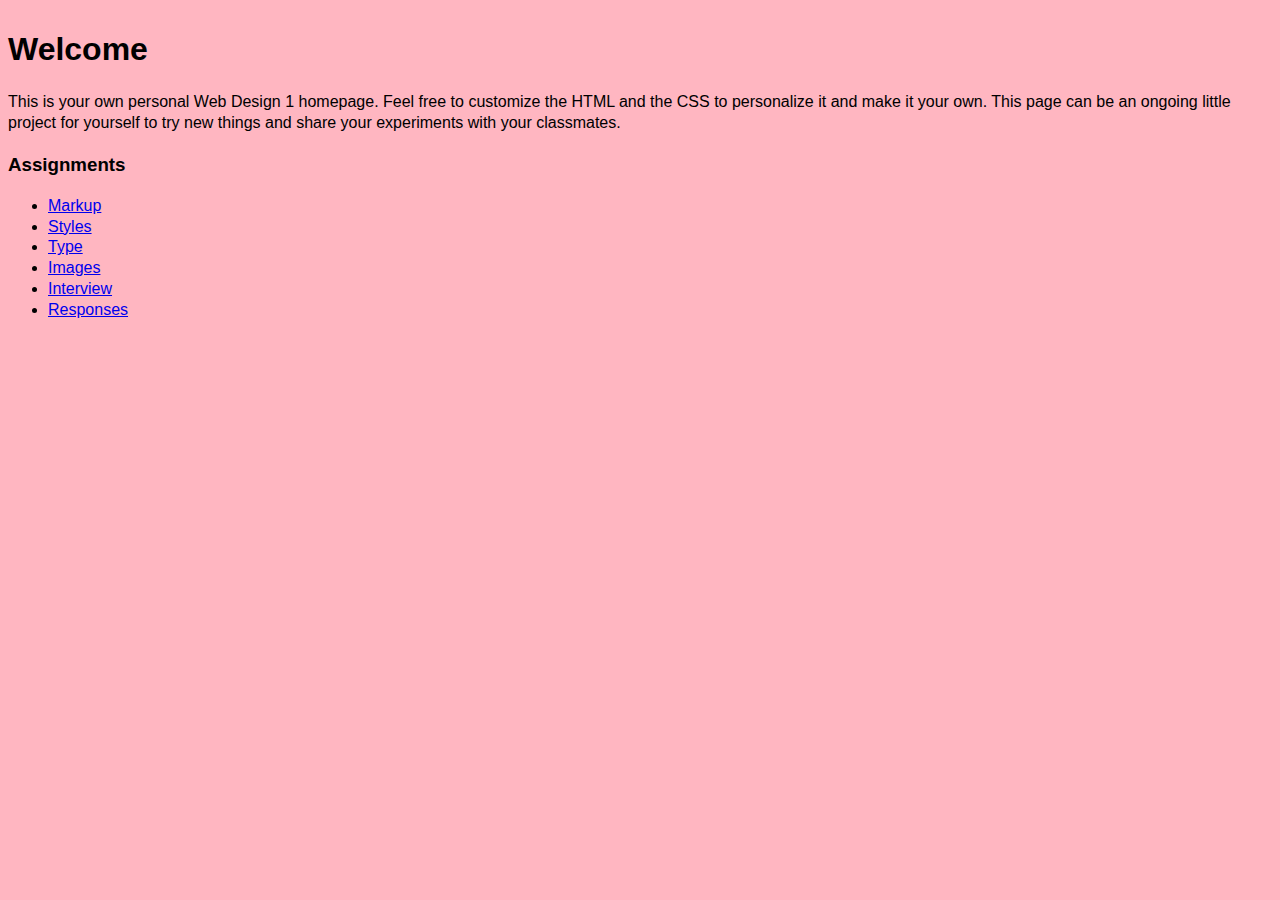
<file: index.html>
<!DOCTYPE html>
<head>
  <title>DSGN 1374</title>
  <link href="styles.css" rel="stylesheet">
</head>
<body>

  <h1>Welcome</h1>

  <p>This is your own personal Web Design 1 homepage. Feel free to customize the HTML and the CSS to personalize it and make it your own. This page can be an ongoing little project for yourself to try new things and share your experiments with your classmates.</p>

  <h3>Assignments</h3>
  <ul>
    <li>
      <a href="markup/index.html">Markup</a>
    </li>
    <li>
      <a href="styles/index.html">Styles</a>
    </li>
    <li>
      <a href="type/index.html">Type</a>
    </li>
    <li>
      <a href="images/index.html">Images</a>
    </li>
    <li>
      <a href="interview/index.html">Interview</a>
    </li>
    <li>
      <a href="responses/index.html">Responses</a>
    </li>
  </ul>

</body>
</file>
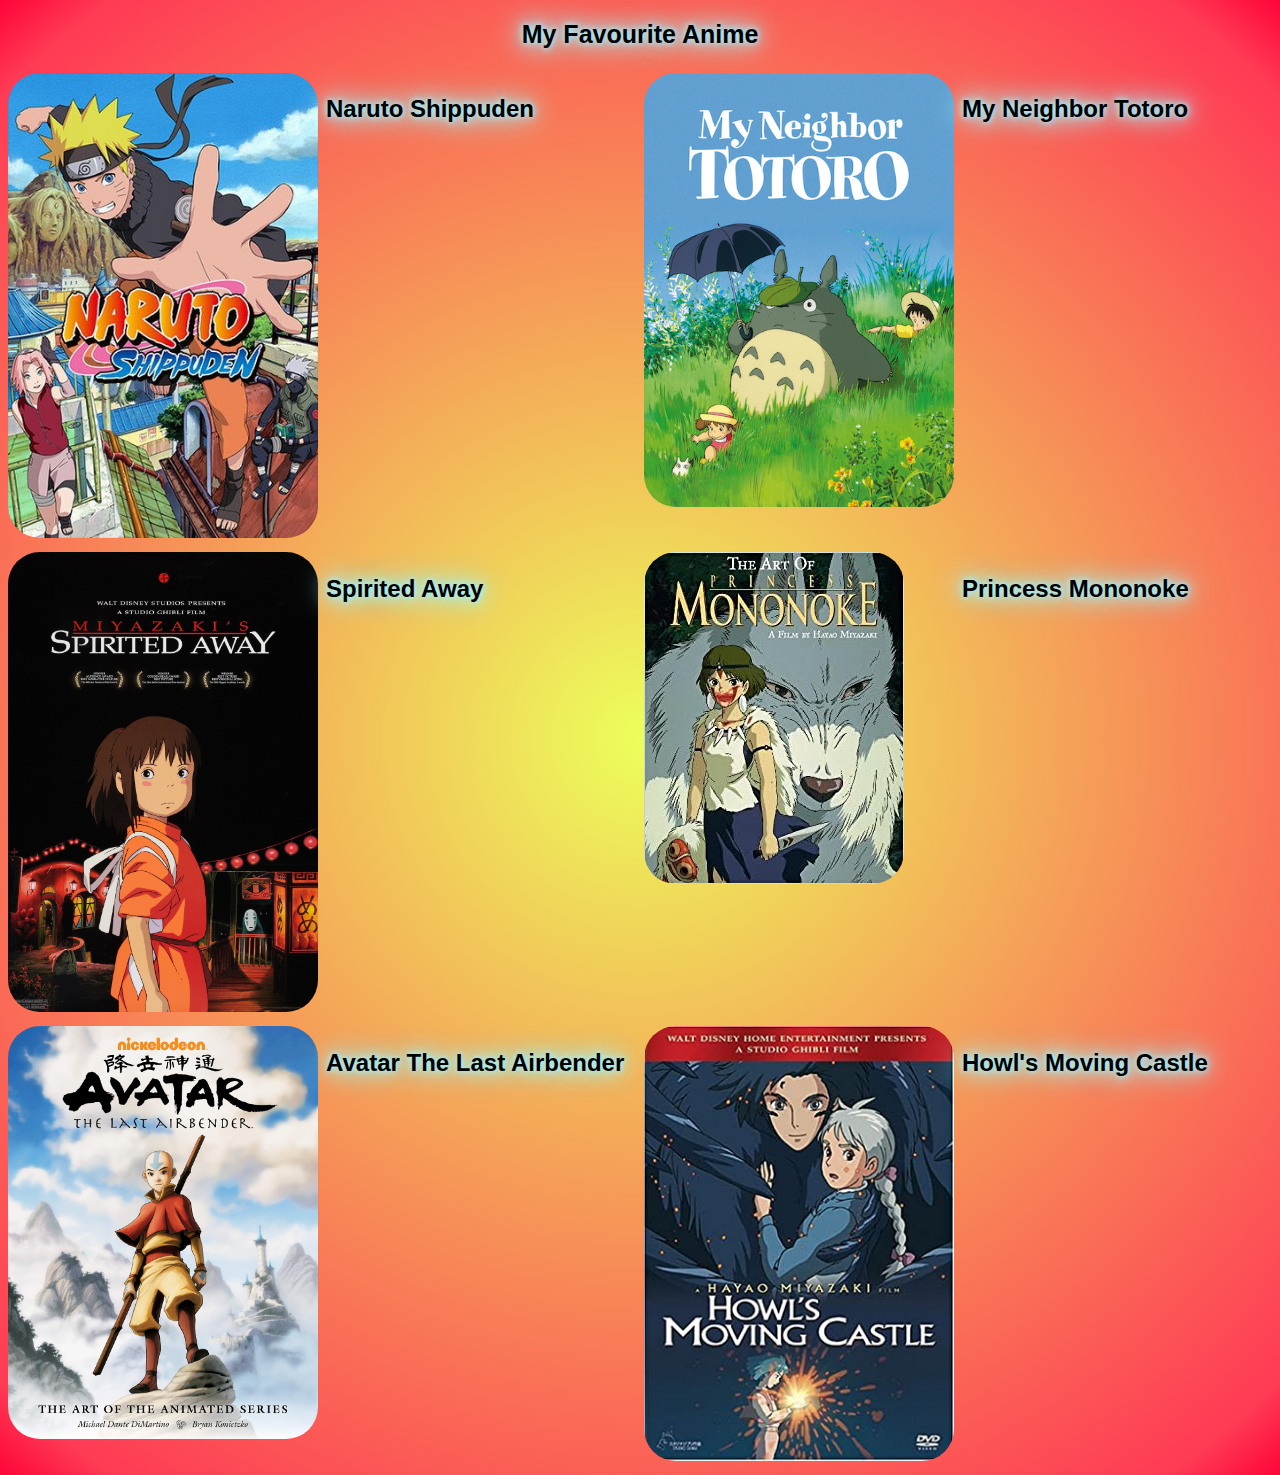
<file: images/index.html>
<!DOCTYPE html>
<head>
	<title>My Favourite Anime</title>
	<link rel="stylesheet" href="style.css">
	<meta name="viewport" content="width=device-width">
</head>

<main class="neon">
<h1>My Favourite Anime</h1>

<body>
	<main class="grid">
		<div class="item">
			<img src="img/naruto.jpg" alt="naruto">
		</div>

		<div class="item">
			<h2>Naruto Shippuden</h2>
		</div>

		<div class="item">
			<img src="img/totoro.jpg" alt="totoro">
		</div>

		<div class="item">
			<h2>My Neighbor Totoro</h2>
		</div>

		<div class="item">
			<img src="img/spiritedaway.jpg" alt="spiritedaway">
		</div>

			<div class="item">
			<h2>Spirited Away</h2>
		</div>

		<div class="item">
			<img src="img/mononoke.jpg" alt="mononoke">
		</div>

			<div class="item">
			<h2>Princess Mononoke</h2>
		</div>

		<div class="item">
			<img src="img/avatar.jpg" alt="avatar">
		</div>
			<div class="item">
			<h2>Avatar The Last Airbender</h2>
		</div>

		<div class="item">
			<img src="img/castle.jpg" alt="castle"> 
		</div>

			<div class="item">
			<h2>Howl's Moving Castle</h2>
		</div>

	</main>
</body>
</file>
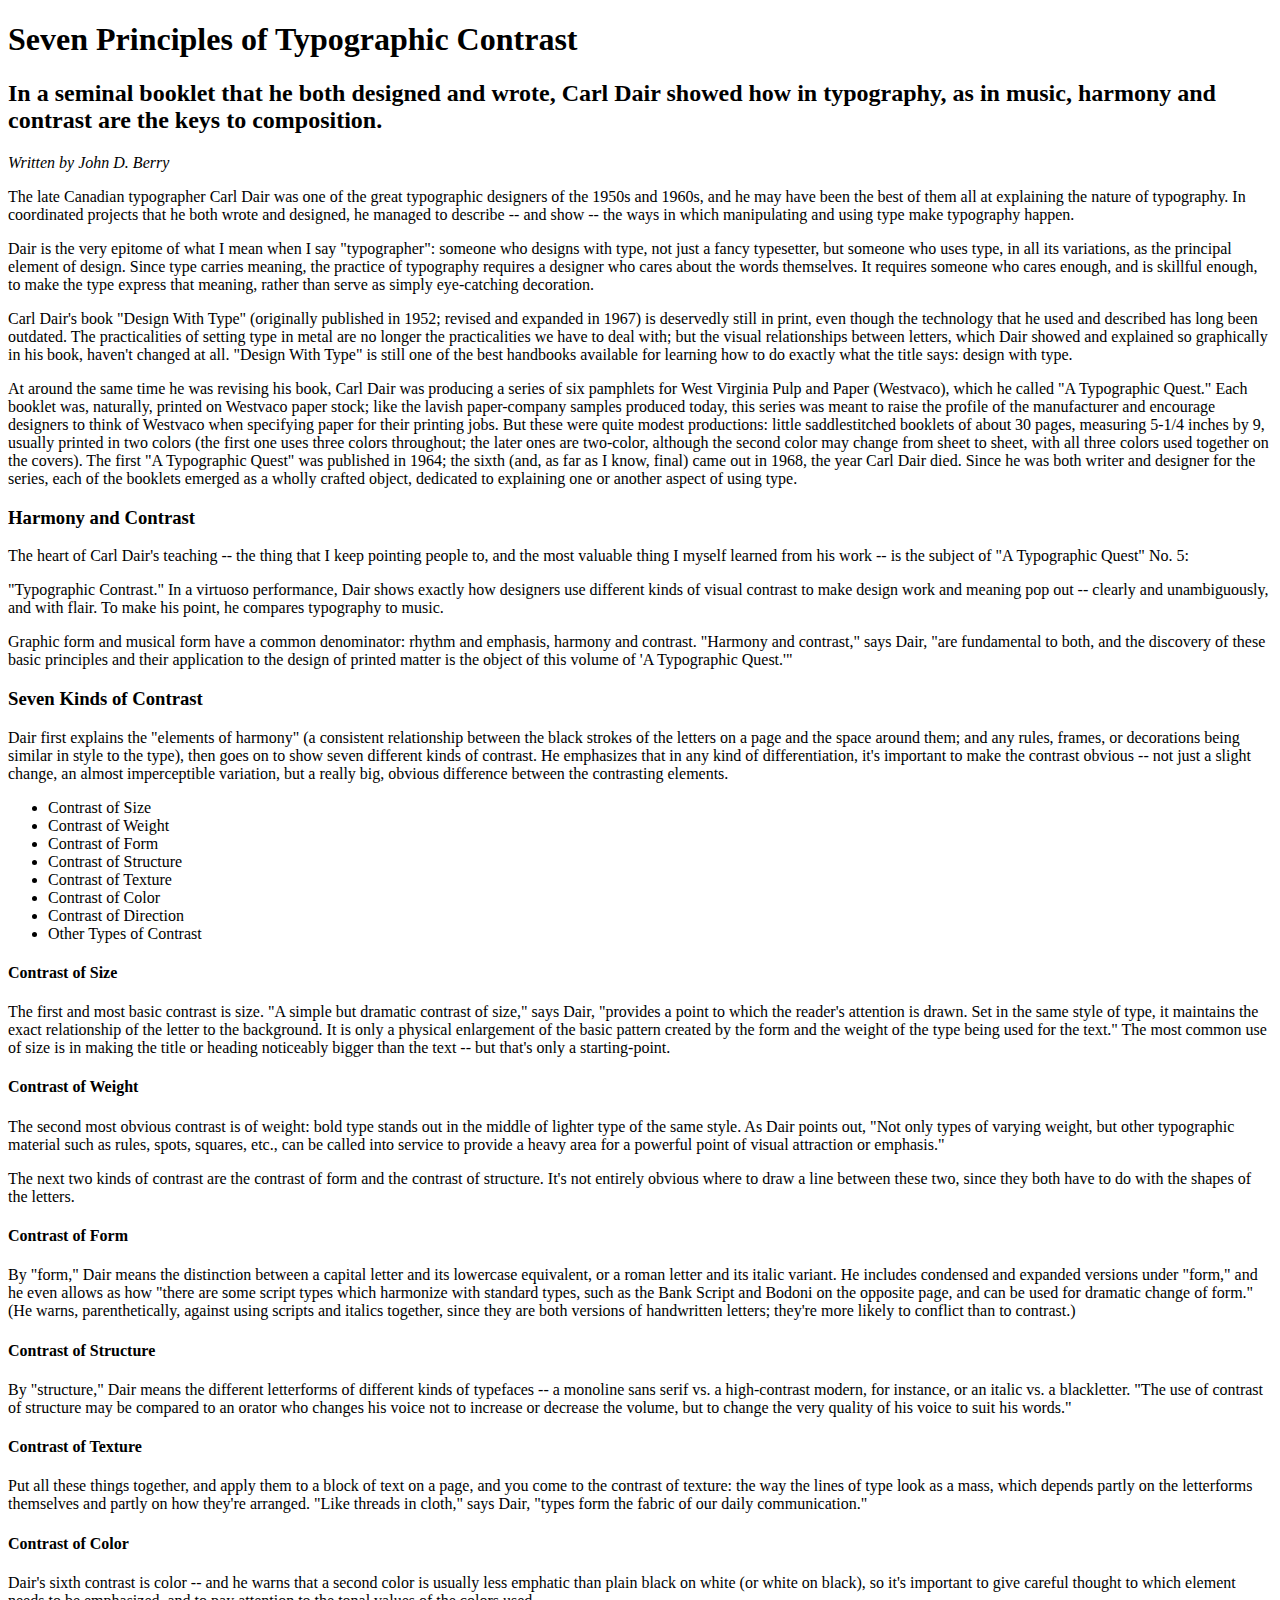
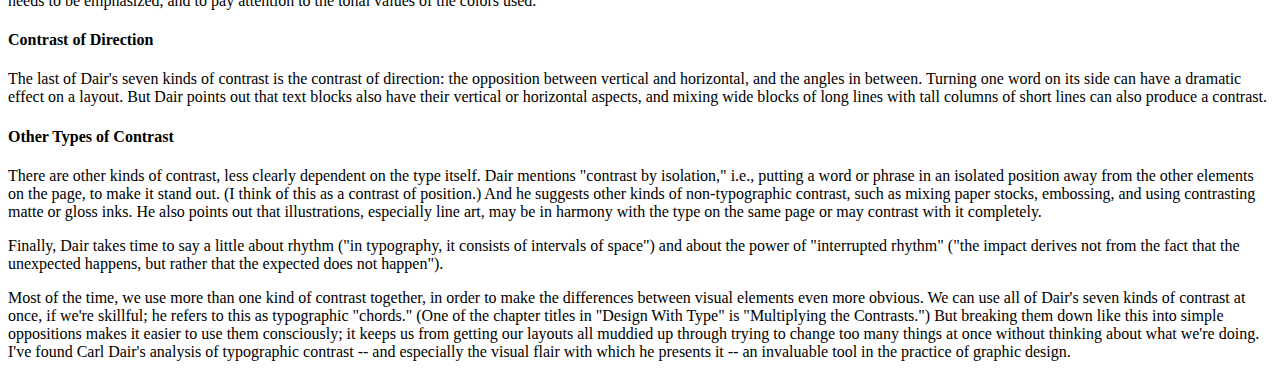
<file: markup/index.html>
<!DOCTYPE html> 
<head></head>
<title>Seven Principles of Typographic Contrast</title>
</head>
<body>

<h1>Seven Principles of Typographic Contrast</h1>

<h2>In a seminal booklet that he both designed and wrote, Carl Dair showed how in typography, as in music, harmony and contrast are the keys to composition.</h2>

<em>Written by John D. Berry</em>

<p>The late Canadian typographer Carl Dair was one of the great typographic designers of the 1950s and 1960s, and he may have been the best of them all at explaining the nature of typography. In coordinated projects that he both wrote and designed, he managed to describe -- and show -- the ways in which manipulating and using type make typography happen.</p>

<p>Dair is the very epitome of what I mean when I say "typographer": someone who designs with type, not just a fancy typesetter, but someone who uses type, in all its variations, as the principal element of design. Since type carries meaning, the practice of typography requires a designer who cares about the words themselves. It requires someone who cares enough, and is skillful enough, to make the type express that meaning, rather than serve as simply eye-catching decoration.</p>

<p>Carl Dair's book "Design With Type" (originally published in 1952; revised and expanded in 1967) is deservedly still in print, even though the technology that he used and described has long been outdated. The practicalities of setting type in metal are no longer the practicalities we have to deal with; but the visual relationships between letters, which Dair showed and explained so graphically in his book, haven't changed at all. "Design With Type" is still one of the best handbooks available for learning how to do exactly what the title says: design with type.</p>

<p>At around the same time he was revising his book, Carl Dair was producing a series of six pamphlets for West Virginia Pulp and Paper (Westvaco), which he called "A Typographic Quest." Each booklet was, naturally, printed on Westvaco paper stock; like the lavish paper-company samples produced today, this series was meant to raise the profile of the manufacturer and encourage designers to think of Westvaco when specifying paper for their printing jobs. But these were quite modest productions: little saddlestitched booklets of about 30 pages, measuring 5-1/4 inches by 9, usually printed in two colors (the first one uses three colors throughout; the later ones are two-color, although the second color may change from sheet to sheet, with all three colors used together on the covers). The first "A Typographic Quest" was published in 1964; the sixth (and, as far as I know, final) came out in 1968, the year Carl Dair died. Since he was both writer and designer for the series, each of the booklets emerged as a wholly crafted object, dedicated to explaining one or another aspect of using type.</p>

<h3>Harmony and Contrast</h3>

<p>The heart of Carl Dair's teaching -- the thing that I keep pointing people to, and the most valuable thing I myself learned from his work -- is the subject of "A Typographic Quest" No. 5: </p>

<p>"Typographic Contrast." In a virtuoso performance, Dair shows exactly how designers use different kinds of visual contrast to make design work and meaning pop out -- clearly and unambiguously, and with flair. To make his point, he compares typography to music.</p>

<p>Graphic form and musical form have a common denominator: rhythm and emphasis, harmony and contrast. "Harmony and contrast," says Dair, "are fundamental to both, and the discovery of these basic principles and their application to the design of printed matter is the object of this volume of 'A Typographic Quest.'"</p>

<h3>Seven Kinds of Contrast</h3>

<p>Dair first explains the "elements of harmony" (a consistent relationship between the black strokes of the letters on a page and the space around them; and any rules, frames, or decorations being similar in style to the type), then goes on to show seven different kinds of contrast. He emphasizes that in any kind of differentiation, it's important to make the contrast obvious -- not just a slight change, an almost imperceptible variation, but a really big, obvious difference between the contrasting elements.</p>

<ul>
	<li>Contrast of Size</li>
	<li>Contrast of Weight</li>
	<li>Contrast of Form</li>
	<li>Contrast of Structure</li>
	<li>Contrast of Texture</li>
	<li>Contrast of Color</li>
	<li>Contrast of Direction</li>
	<li>Other Types of Contrast</li>
</ul>

<h4>Contrast of Size</h4>

<p>The first and most basic contrast is size. "A simple but dramatic contrast of size," says Dair, "provides a point to which the reader's attention is drawn. Set in the same style of type, it maintains the exact relationship of the letter to the background. It is only a physical enlargement of the basic pattern created by the form and the weight of the type being used for the text." The most common use of size is in making the title or heading noticeably bigger than the text -- but that's only a starting-point.</p>

<h4>Contrast of Weight</h4>

<p>The second most obvious contrast is of weight: bold type stands out in the middle of lighter type of the same style. As Dair points out, "Not only types of varying weight, but other typographic material such as rules, spots, squares, etc., can be called into service to provide a heavy area for a powerful point of visual attraction or emphasis."</p>

<p>The next two kinds of contrast are the contrast of form and the contrast of structure. It's not entirely obvious where to draw a line between these two, since they both have to do with the shapes of the letters.</p>

<h4>Contrast of Form</h4>

<p>By "form," Dair means the distinction between a capital letter and its lowercase equivalent, or a roman letter and its italic variant. He includes condensed and expanded versions under "form," and he even allows as how "there are some script types which harmonize with standard types, such as the Bank Script and Bodoni on the opposite page, and can be used for dramatic change of form." (He warns, parenthetically, against using scripts and italics together, since they are both versions of handwritten letters; they're more likely to conflict than to contrast.)</p>

<h4>Contrast of Structure</h4>

<p>By "structure," Dair means the different letterforms of different kinds of typefaces -- a monoline sans serif vs. a high-contrast modern, for instance, or an italic vs. a blackletter. "The use of contrast of structure may be compared to an orator who changes his voice not to increase or decrease the volume, but to change the very quality of his voice to suit his words."</p>

<h4>Contrast of Texture</h4>

<p>Put all these things together, and apply them to a block of text on a page, and you come to the contrast of texture: the way the lines of type look as a mass, which depends partly on the letterforms themselves and partly on how they're arranged. "Like threads in cloth," says Dair, "types form the fabric of our daily communication."</p>

<h4>Contrast of Color</h4>

<p>Dair's sixth contrast is color -- and he warns that a second color is usually less emphatic than plain black on white (or white on black), so it's important to give careful thought to which element needs to be emphasized, and to pay attention to the tonal values of the colors used.</p>

<h4>Contrast of Direction</h4>

<p>The last of Dair's seven kinds of contrast is the contrast of direction: the opposition between vertical and horizontal, and the angles in between. Turning one word on its side can have a dramatic effect on a layout. But Dair points out that text blocks also have their vertical or horizontal aspects, and mixing wide blocks of long lines with tall columns of short lines can also produce a contrast.</p>

<h4>Other Types of Contrast</h4>

<p>There are other kinds of contrast, less clearly dependent on the type itself. Dair mentions "contrast by isolation," i.e., putting a word or phrase in an isolated position away from the other elements on the page, to make it stand out. (I think of this as a contrast of position.) And he suggests other kinds of non-typographic contrast, such as mixing paper stocks, embossing, and using contrasting matte or gloss inks. He also points out that illustrations, especially line art, may be in harmony with the type on the same page or may contrast with it completely.</p>

<p>Finally, Dair takes time to say a little about rhythm ("in typography, it consists of intervals of space") and about the power of "interrupted rhythm" ("the impact derives not from the fact that the unexpected happens, but rather that the expected does not happen").</p>

<p>Most of the time, we use more than one kind of contrast together, in order to make the differences between visual elements even more obvious. We can use all of Dair's seven kinds of contrast at once, if we're skillful; he refers to this as typographic "chords." (One of the chapter titles in "Design With Type" is "Multiplying the Contrasts.") But breaking them down like this into simple oppositions makes it easier to use them consciously; it keeps us from getting our layouts all muddied up through trying to change too many things at once without thinking about what we're doing. I've found Carl Dair's analysis of typographic contrast -- and especially the visual flair with which he presents it -- an invaluable tool in the practice of graphic design.</p>





</body>
</file>
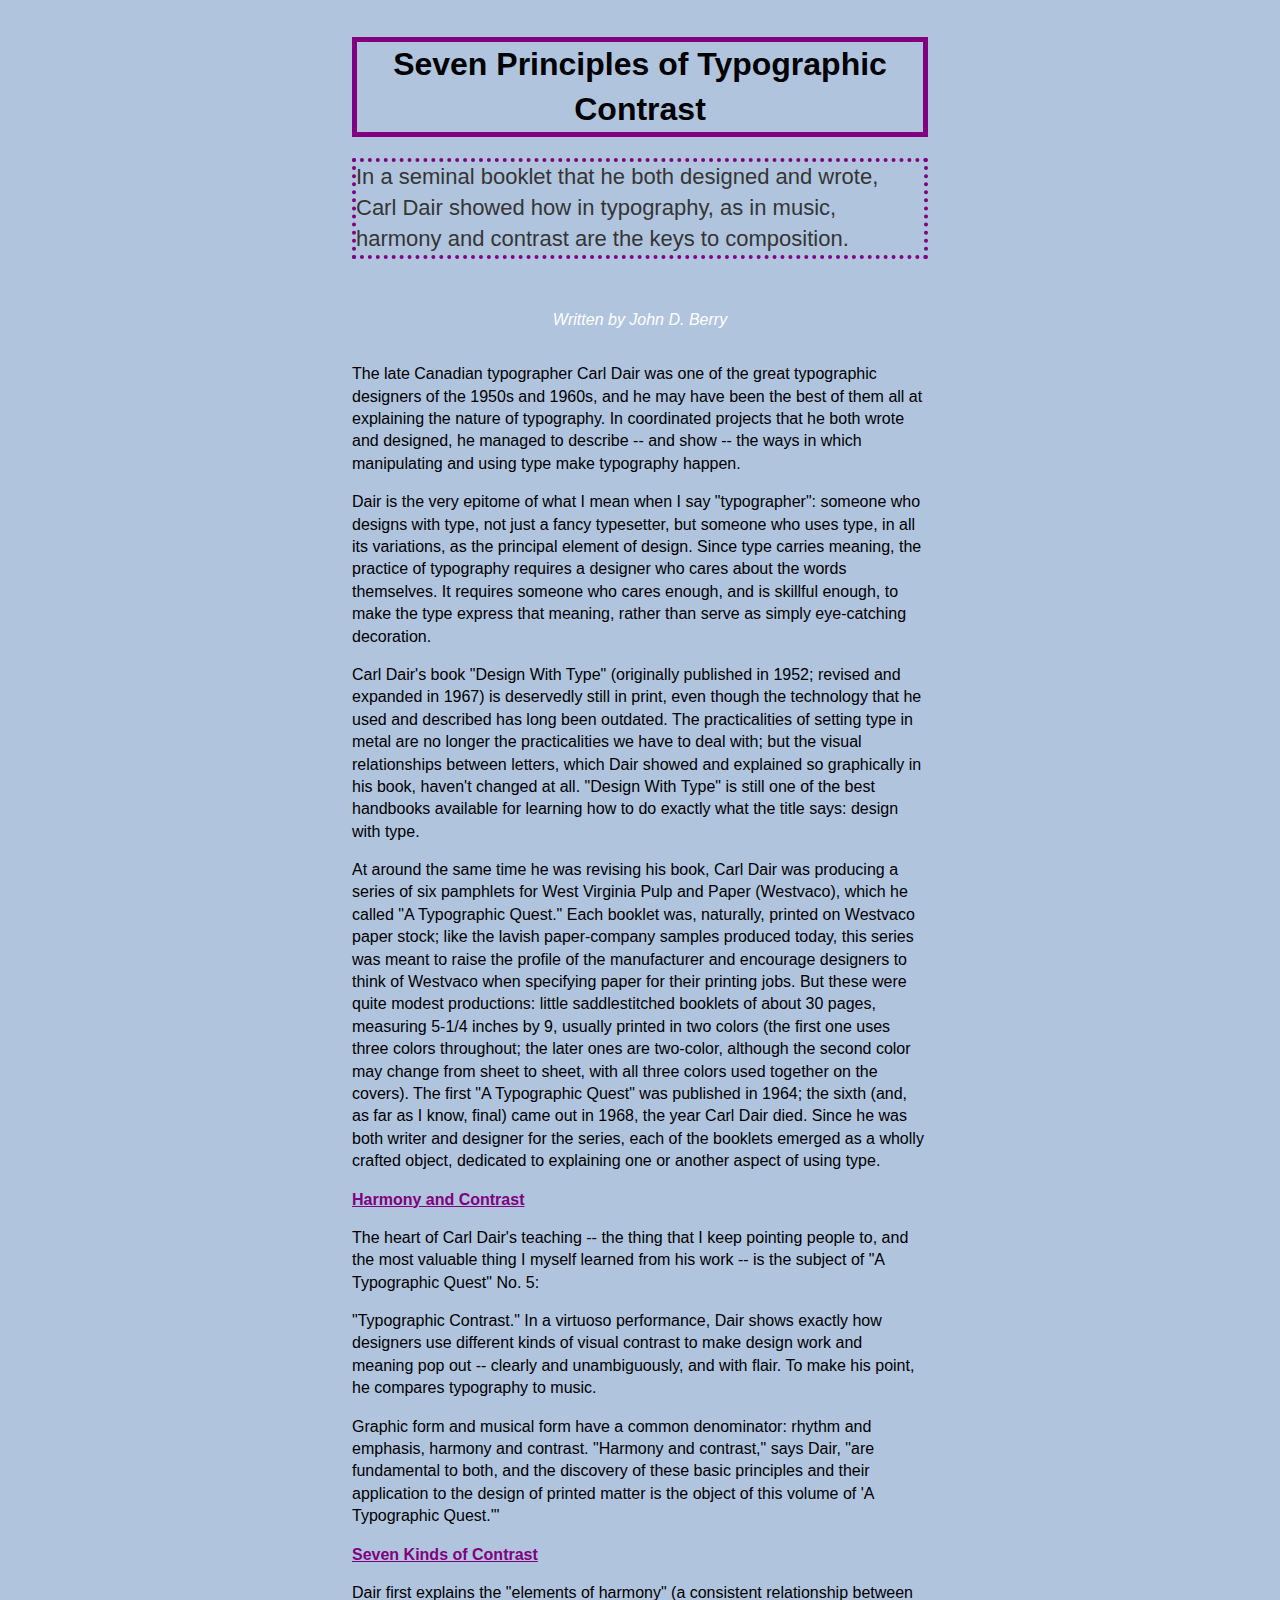
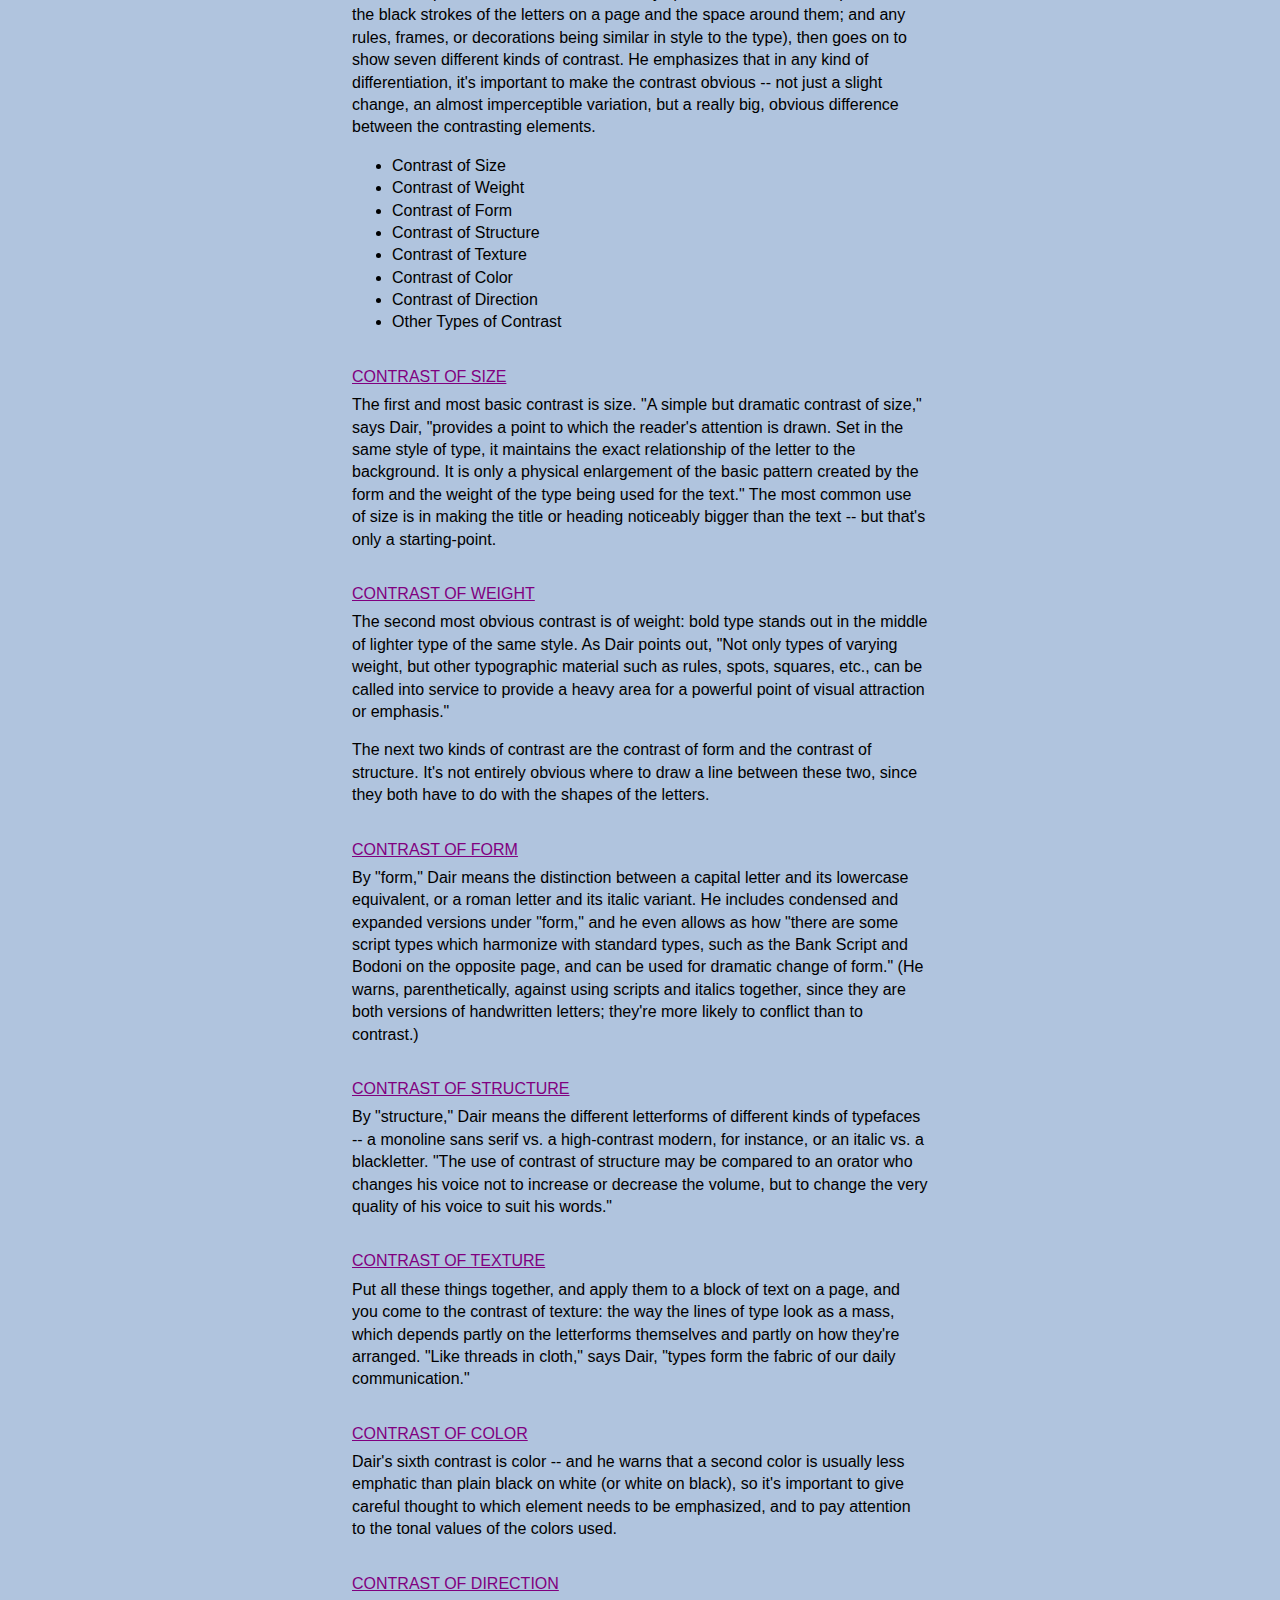
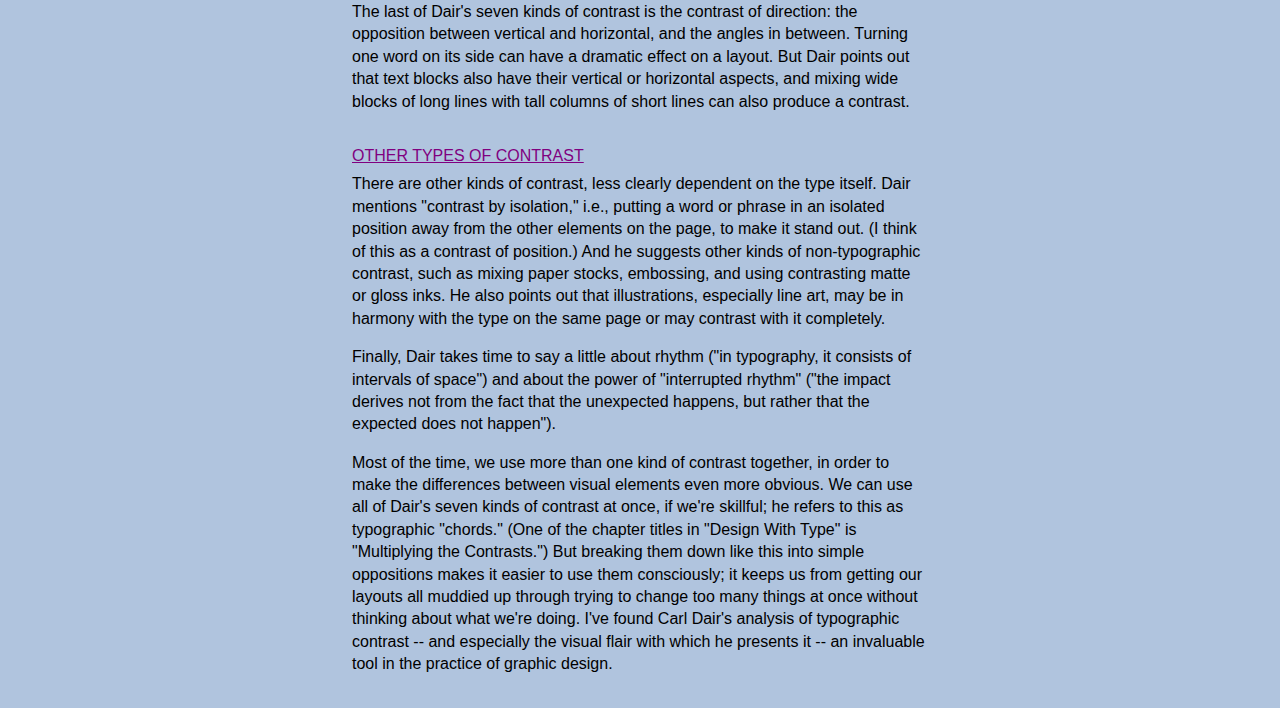
<file: styles/index.html>
<!DOCTYPE html> 
<head></head>
<title>Seven Principles of Typographic Contrast</title>
<link rel="stylesheet" href="style.css">
</head>
<body>

<h1>Seven Principles of Typographic Contrast</h1>

<h2>In a seminal booklet that he both designed and wrote, Carl Dair showed how in typography, as in music, harmony and contrast are the keys to composition.</h2>

<em>Written by John D. Berry</em>

<p>The late Canadian typographer Carl Dair was one of the great typographic designers of the 1950s and 1960s, and he may have been the best of them all at explaining the nature of typography. In coordinated projects that he both wrote and designed, he managed to describe -- and show -- the ways in which manipulating and using type make typography happen.</p>

<p>Dair is the very epitome of what I mean when I say "typographer": someone who designs with type, not just a fancy typesetter, but someone who uses type, in all its variations, as the principal element of design. Since type carries meaning, the practice of typography requires a designer who cares about the words themselves. It requires someone who cares enough, and is skillful enough, to make the type express that meaning, rather than serve as simply eye-catching decoration.</p>

<p>Carl Dair's book "Design With Type" (originally published in 1952; revised and expanded in 1967) is deservedly still in print, even though the technology that he used and described has long been outdated. The practicalities of setting type in metal are no longer the practicalities we have to deal with; but the visual relationships between letters, which Dair showed and explained so graphically in his book, haven't changed at all. "Design With Type" is still one of the best handbooks available for learning how to do exactly what the title says: design with type.</p>

<p>At around the same time he was revising his book, Carl Dair was producing a series of six pamphlets for West Virginia Pulp and Paper (Westvaco), which he called "A Typographic Quest." Each booklet was, naturally, printed on Westvaco paper stock; like the lavish paper-company samples produced today, this series was meant to raise the profile of the manufacturer and encourage designers to think of Westvaco when specifying paper for their printing jobs. But these were quite modest productions: little saddlestitched booklets of about 30 pages, measuring 5-1/4 inches by 9, usually printed in two colors (the first one uses three colors throughout; the later ones are two-color, although the second color may change from sheet to sheet, with all three colors used together on the covers). The first "A Typographic Quest" was published in 1964; the sixth (and, as far as I know, final) came out in 1968, the year Carl Dair died. Since he was both writer and designer for the series, each of the booklets emerged as a wholly crafted object, dedicated to explaining one or another aspect of using type.</p>

<h3>Harmony and Contrast</h3>

<p>The heart of Carl Dair's teaching -- the thing that I keep pointing people to, and the most valuable thing I myself learned from his work -- is the subject of "A Typographic Quest" No. 5: </p>

<p>"Typographic Contrast." In a virtuoso performance, Dair shows exactly how designers use different kinds of visual contrast to make design work and meaning pop out -- clearly and unambiguously, and with flair. To make his point, he compares typography to music.</p>

<p>Graphic form and musical form have a common denominator: rhythm and emphasis, harmony and contrast. "Harmony and contrast," says Dair, "are fundamental to both, and the discovery of these basic principles and their application to the design of printed matter is the object of this volume of 'A Typographic Quest.'"</p>

<h3>Seven Kinds of Contrast</h3>

<p>Dair first explains the "elements of harmony" (a consistent relationship between the black strokes of the letters on a page and the space around them; and any rules, frames, or decorations being similar in style to the type), then goes on to show seven different kinds of contrast. He emphasizes that in any kind of differentiation, it's important to make the contrast obvious -- not just a slight change, an almost imperceptible variation, but a really big, obvious difference between the contrasting elements.</p>

<ul>
	<li>Contrast of Size</li>
	<li>Contrast of Weight</li>
	<li>Contrast of Form</li>
	<li>Contrast of Structure</li>
	<li>Contrast of Texture</li>
	<li>Contrast of Color</li>
	<li>Contrast of Direction</li>
	<li>Other Types of Contrast</li>
</ul>

<h4>Contrast of Size</h4>

<p>The first and most basic contrast is size. "A simple but dramatic contrast of size," says Dair, "provides a point to which the reader's attention is drawn. Set in the same style of type, it maintains the exact relationship of the letter to the background. It is only a physical enlargement of the basic pattern created by the form and the weight of the type being used for the text." The most common use of size is in making the title or heading noticeably bigger than the text -- but that's only a starting-point.</p>

<h4>Contrast of Weight</h4>

<p>The second most obvious contrast is of weight: bold type stands out in the middle of lighter type of the same style. As Dair points out, "Not only types of varying weight, but other typographic material such as rules, spots, squares, etc., can be called into service to provide a heavy area for a powerful point of visual attraction or emphasis."</p>

<p>The next two kinds of contrast are the contrast of form and the contrast of structure. It's not entirely obvious where to draw a line between these two, since they both have to do with the shapes of the letters.</p>

<h4>Contrast of Form</h4>

<p>By "form," Dair means the distinction between a capital letter and its lowercase equivalent, or a roman letter and its italic variant. He includes condensed and expanded versions under "form," and he even allows as how "there are some script types which harmonize with standard types, such as the Bank Script and Bodoni on the opposite page, and can be used for dramatic change of form." (He warns, parenthetically, against using scripts and italics together, since they are both versions of handwritten letters; they're more likely to conflict than to contrast.)</p>

<h4>Contrast of Structure</h4>

<p>By "structure," Dair means the different letterforms of different kinds of typefaces -- a monoline sans serif vs. a high-contrast modern, for instance, or an italic vs. a blackletter. "The use of contrast of structure may be compared to an orator who changes his voice not to increase or decrease the volume, but to change the very quality of his voice to suit his words."</p>

<h4>Contrast of Texture</h4>

<p>Put all these things together, and apply them to a block of text on a page, and you come to the contrast of texture: the way the lines of type look as a mass, which depends partly on the letterforms themselves and partly on how they're arranged. "Like threads in cloth," says Dair, "types form the fabric of our daily communication."</p>

<h4>Contrast of Color</h4>

<p>Dair's sixth contrast is color -- and he warns that a second color is usually less emphatic than plain black on white (or white on black), so it's important to give careful thought to which element needs to be emphasized, and to pay attention to the tonal values of the colors used.</p>

<h4>Contrast of Direction</h4>

<p>The last of Dair's seven kinds of contrast is the contrast of direction: the opposition between vertical and horizontal, and the angles in between. Turning one word on its side can have a dramatic effect on a layout. But Dair points out that text blocks also have their vertical or horizontal aspects, and mixing wide blocks of long lines with tall columns of short lines can also produce a contrast.</p>

<h4>Other Types of Contrast</h4>

<p>There are other kinds of contrast, less clearly dependent on the type itself. Dair mentions "contrast by isolation," i.e., putting a word or phrase in an isolated position away from the other elements on the page, to make it stand out. (I think of this as a contrast of position.) And he suggests other kinds of non-typographic contrast, such as mixing paper stocks, embossing, and using contrasting matte or gloss inks. He also points out that illustrations, especially line art, may be in harmony with the type on the same page or may contrast with it completely.</p>

<p>Finally, Dair takes time to say a little about rhythm ("in typography, it consists of intervals of space") and about the power of "interrupted rhythm" ("the impact derives not from the fact that the unexpected happens, but rather that the expected does not happen").</p>

<p>Most of the time, we use more than one kind of contrast together, in order to make the differences between visual elements even more obvious. We can use all of Dair's seven kinds of contrast at once, if we're skillful; he refers to this as typographic "chords." (One of the chapter titles in "Design With Type" is "Multiplying the Contrasts.") But breaking them down like this into simple oppositions makes it easier to use them consciously; it keeps us from getting our layouts all muddied up through trying to change too many things at once without thinking about what we're doing. I've found Carl Dair's analysis of typographic contrast -- and especially the visual flair with which he presents it -- an invaluable tool in the practice of graphic design.</p>





</body>
</file>
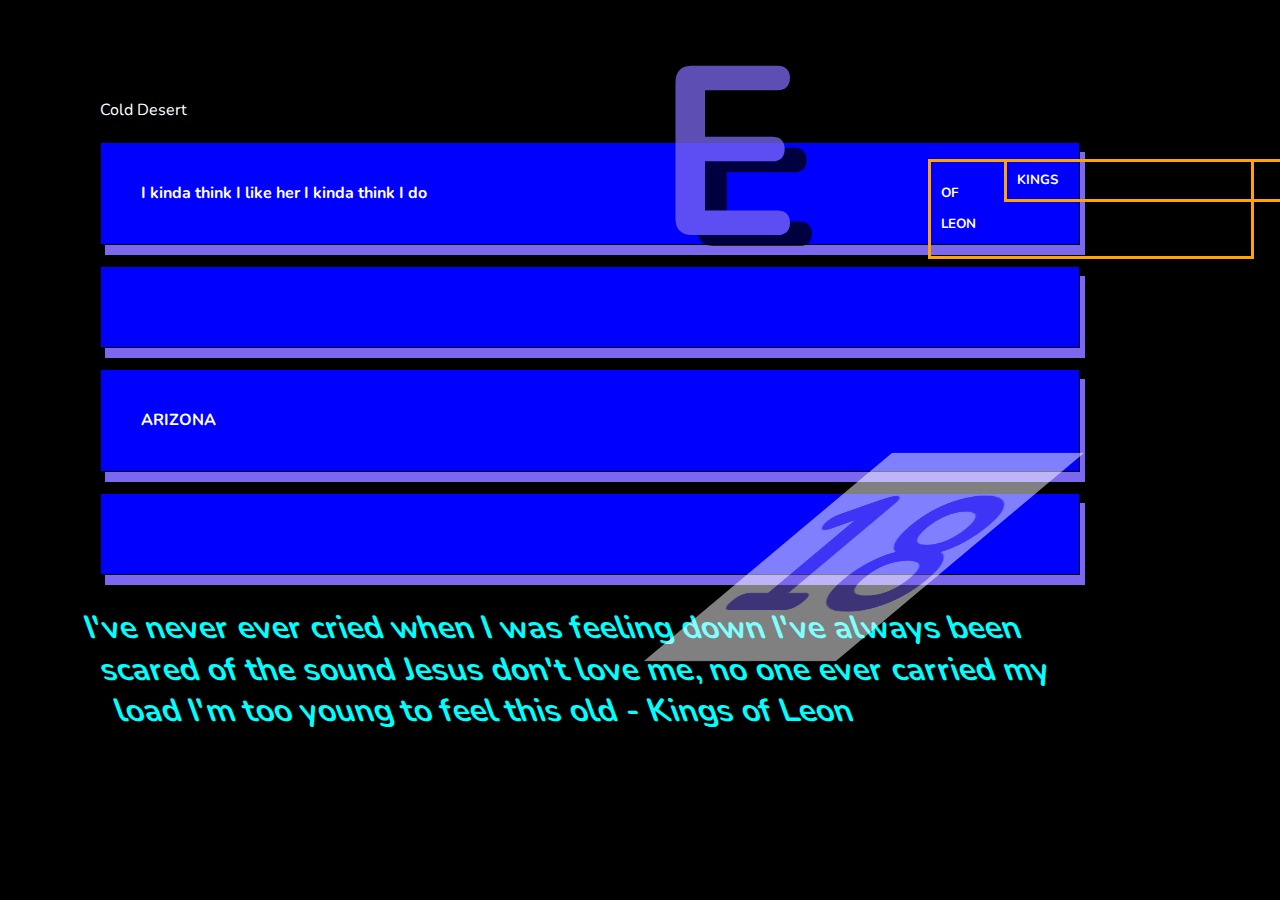
<file: type/index.html>
<!DOCTYPE html>
<head>
	<title>Type</title>
	<link rel="stylesheet" href="styles.css">
	<link href="https://fonts.googleapis.com/css2?family=Anton&family=Nunito:wght@200;400;700&display=swap" rel="stylesheet">

</head>
<body>
	<main>
		<p class="right"> Cold Desert</p>
		<h5> KINGS <h5>
		<p class="right"> OF </p>
		<p class="right"> LEON </p>

		<h4> I kinda think I like her I kinda think I do<h4>
		<h4> ARIZONA <h4>


		<h3>I've never ever cried when I was feeling down
I've always been scared of the sound
Jesus don't love me, no one ever carried my load
I'm too young to feel this old - Kings of Leon <h3>


		<h2>18<h2>
	</main>
	<h1>E<h1>
</body>
</file>
<file: styles.css>
* {
  box-sizing: border-box;
}
body {
  font-size: 16px;
  font-weight: normal;
  line-height: 1.3;
  max-width: 100%;
  margin: 0;
  padding: 0.5em;
  background: lightpink;
  color: black;
  font-family: helvetica, arial, roboto, sans-serif;
}
</file>
<file: images/style.css>
/* Images */

* {
	box-sizing: border-box;
}

h1 {font-size: 25px;
	font-family: Helvetica, Arial, sans-serif;
	text-align: center;


}
body {
background: rgb(251,252,252);
background: radial-gradient(circle, rgba(251,252,252,1) 0%, rgba(236,255,91,1) 0%, rgba(255,58,85,1) 93%, rgba(255,4,55,1) 100%);
	color: black;
	font-family: Helvetica, Arial, sans-serif;
	font-weight: normal;
	line-height: 1.4;
	font-size: 16px;
	margin: 0.25em;
}

img {
	max-width: 100%;
	border-radius: 2em;
}

.grid {
	display: flex;
	flex-wrap: wrap;
}

.item {
	width:25%;
	padding: 0.25em;
}

.neon {
    color: ##ff4d4d;
    text-shadow: 0 0 5px #A5F1FF, 0 0 10px #A5F1FF,
             0 0 20px #A5F1FF, 0 0 30px #A5F1FF,
             0 0 40px #A5F1FF;
}
</file>
<file: styles/style.css>
body {
	background-color: lightsteelblue;
	color: black;
	font-family: Yellowtail, Arial, sans-serif;
	font-weight: normal;
	line-height: 1.4;
	font-size: 16px;
	max-width: 36em;
	margin-right: auto;
	margin-left: auto;
	padding: 8px;
}

h1 {
	text-align: center;
	font-weight: bold;
	font-size: 32px;
	border: 5px solid purple;
}

h2 {
	color: #353535;
	font-size: 22px;
	font-weight: normal;
	margin-bottom: 50px;
	border:4px dotted purple;
}

h3 {
	font-size: 16px;
	font-weight: bold;
	color: purple;
	text-decoration: underline;

}

h4 {
	text-transform: uppercase;
	font-size: 16px;
	font-weight: normal;
	margin-top: 32px;
	margin-bottom: 6px;
	color: purple;
	text-decoration: underline;

}

p {
	margin-top: 0;
	margin-bottom: 16px;
}

em {
	colour #cccccc;
	display: block;
	margin-bottom: 32px;
	text-align: center;
	color: white
}

ul {

}
</file>
<file: type/styles.css>
/* Type */

body {
	background-color: black;
	margin: 100px;
	padding-right: 100px;
	color: white;
	line-height: 1.3;
    font-size: 1em;
    font-family: 'Nunito', sans-serif;
    font-weight: 400;
}

h1 {
	font-size: 15em;
	position: fixed;
	margin: 0;
	top: 0;
	right: 2em;
	opacity: 0.75;
	color: #7B68EE;
	text-shadow: 22px 11px black;

}

h2 {
	font-size: 10em;
	transform: rotate(45deg);
	transform-origin: left;
	transform: skewX(-50deg);
	position: fixed;
	margin: 10;
	top: 2em;
	right: 2em;
	opacity: 0.5;
	background-color: white;
	color: #7B68EE;


}

h3 {
	font-size:2em; 
	color: #00FFFF; 
	transform: skew(20deg);
}
.angled-text {
	transform: rotate(90deg);

}

h4 {
	color: white;
    padding: 40px;
    position: absolute right;
    border: 1px solid black;
    background-color: blue;
      box-shadow: 5px 10px #7B68EE;
}

h5 {
	  
	  float: right;
  width: 300px;
  border: 3px solid orange;
  padding: 10px;
  margin-right: -250px;
}
</file>
